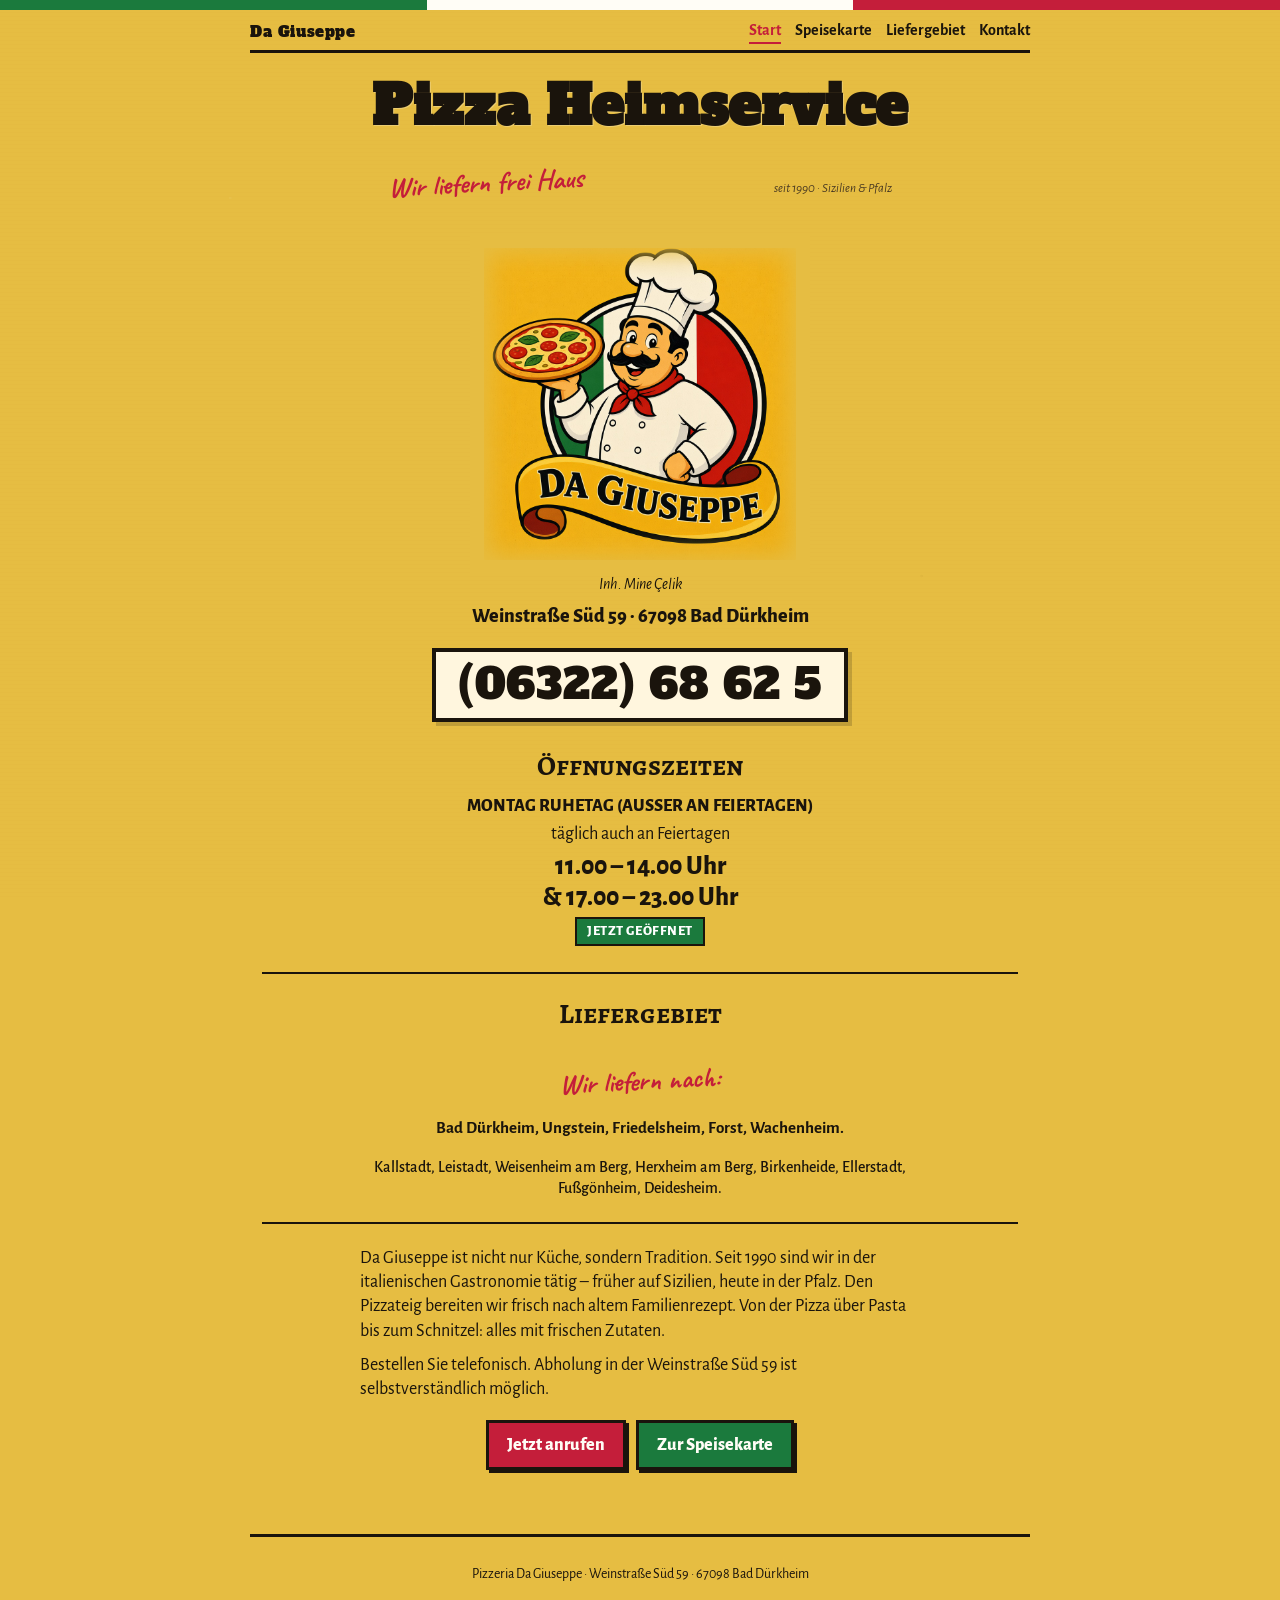
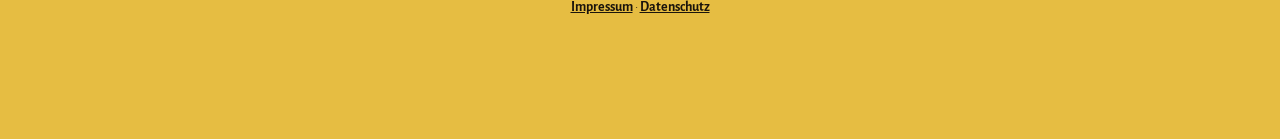
<file: index.html>
<!DOCTYPE html>
<html lang="de">
<head>
  <meta charset="utf-8">
  <meta name="viewport" content="width=device-width, initial-scale=1">
  <title>Pizza Heimservice Da Giuseppe · Bad Dürkheim</title>
  <meta name="description" content="Pizzeria Da Giuseppe in Bad Dürkheim. Pizza, Pasta und Schnitzel – frei Haus nach Bad Dürkheim und Umgebung. Tel. 06322 68625.">
  <link rel="icon" href="favicon.svg" type="image/svg+xml">
  <link rel="stylesheet" href="css/style.css">
</head>
<body>
  <div class="flag" aria-hidden="true"><span class="g"></span><span class="w"></span><span class="r"></span></div>
  <div class="wrap">
    <header class="top">
      <a class="brand-mini" href="index.html">Da Giuseppe</a>
      <button class="burger" type="button" aria-label="Menü" aria-expanded="false"><span></span><span></span><span></span></button>
      <nav>
        <a href="index.html" aria-current="page">Start</a>
        <a href="speisekarte.html">Speisekarte</a>
        <a href="index.html#liefergebiet">Liefergebiet</a>
        <a href="index.html#kontakt">Kontakt</a>
      </nav>
    </header>

    <article class="flyer">
      <h1 class="kicker">Pizza Heimservice</h1>
      <div class="hand-row">
        <p class="hand">Wir liefern frei Haus</p>
        <p class="tiny">seit 1990 · Sizilien &amp; Pfalz</p>
      </div>
      <div class="chef-wrap">
        <img class="chef" src="assets/chef-da-giuseppe.jpg" width="340" height="340" alt="Da Giuseppe – Koch mit Pizza vor der italienischen Fahne">
      </div>
      <p class="owner">Inh. Mine Çelik</p>
      <p class="addr">Weinstraße Süd 59 · 67098 Bad Dürkheim</p>

      <div class="phone-box" id="kontakt">
        <a href="tel:+49632268625">(06322)&nbsp;68&nbsp;62&nbsp;5</a>
      </div>

      <section class="hours">
        <h2>Öffnungszeiten</h2>
        <p class="ruhe">Montag Ruhetag (außer an Feiertagen)</p>
        <p>täglich auch an Feiertagen</p>
        <p class="times">11.00 – 14.00 Uhr<br>&amp; 17.00 – 23.00 Uhr</p>
        <p class="status" data-open-status hidden></p>
      </section>

      <hr class="rule">

      <section class="deliver" id="liefergebiet">
        <h2>Liefergebiet</h2>
        <p class="hand">Wir liefern nach:</p>
        <p class="towns">Bad Dürkheim, Ungstein, Friedelsheim, Forst, Wachenheim.</p>
        <p class="towns">Kallstadt, Leistadt, Weisenheim am Berg, Herxheim am Berg, Birkenheide, Ellerstadt, Fußgönheim, Deidesheim.</p>
      </section>

      <hr class="rule">

      <section class="about">
        <p>Da Giuseppe ist nicht nur Küche, sondern Tradition. Seit 1990 sind wir in der italienischen Gastronomie tätig – früher auf Sizilien, heute in der Pfalz. Den Pizzateig bereiten wir frisch nach altem Familienrezept. Von der Pizza über Pasta bis zum Schnitzel: alles mit frischen Zutaten.</p>
        <p>Bestellen Sie telefonisch. Abholung in der Weinstraße Süd 59 ist selbstverständlich möglich.</p>
      </section>

      <div class="cta-row">
        <a class="btn" href="tel:+49632268625">Jetzt anrufen</a>
        <a class="btn green" href="speisekarte.html">Zur Speisekarte</a>
      </div>
    </article>

    <footer>
      <p>Pizzeria Da Giuseppe · Weinstraße Süd 59 · 67098 Bad Dürkheim</p>
      <p><a href="impressum.html">Impressum</a> · <a href="datenschutz.html">Datenschutz</a></p>
    </footer>
  </div>
  <div class="callbar"><a href="tel:+49632268625">Anrufen: 06322 68625</a></div>
  <script src="js/main.js"></script>
</body>
</html>
</file>
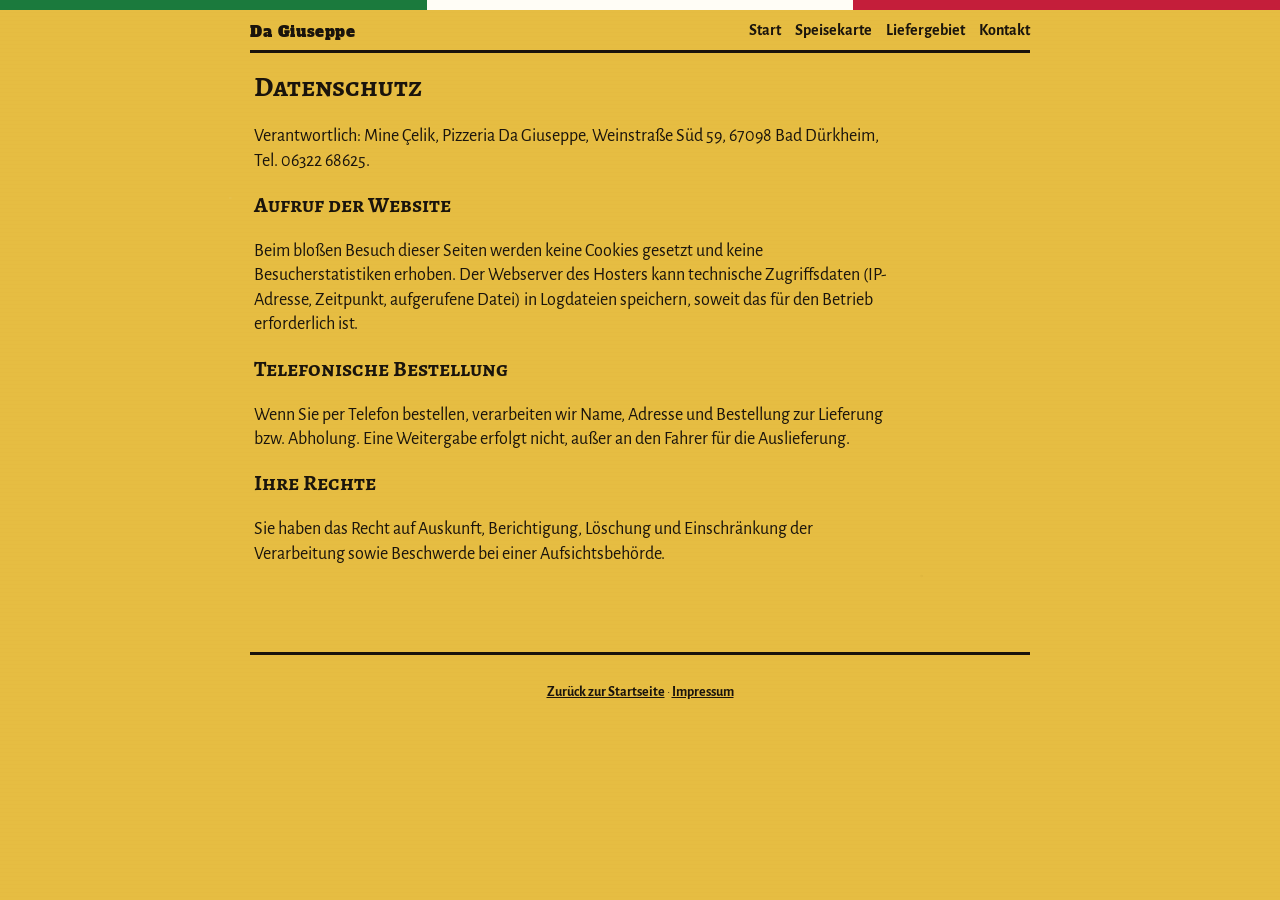
<file: datenschutz.html>
<!DOCTYPE html>
<html lang="de">
<head>
  <meta charset="utf-8">
  <meta name="viewport" content="width=device-width, initial-scale=1">
  <title>Datenschutz · Da Giuseppe Bad Dürkheim</title>
  <link rel="icon" href="favicon.svg" type="image/svg+xml">
  <link rel="stylesheet" href="css/style.css">
</head>
<body>
  <div class="flag" aria-hidden="true"><span class="g"></span><span class="w"></span><span class="r"></span></div>
  <div class="wrap">
    <header class="top">
      <a class="brand-mini" href="index.html">Da Giuseppe</a>
      <button class="burger" type="button" aria-label="Menü" aria-expanded="false"><span></span><span></span><span></span></button>
      <nav>
        <a href="index.html">Start</a>
        <a href="speisekarte.html">Speisekarte</a>
        <a href="index.html#liefergebiet">Liefergebiet</a>
        <a href="index.html#kontakt">Kontakt</a>
      </nav>
    </header>

    <article class="legal">
      <h1>Datenschutz</h1>
      <p>Verantwortlich: Mine Çelik, Pizzeria Da Giuseppe, Weinstraße Süd 59, 67098 Bad Dürkheim, Tel. 06322 68625.</p>
      <h2>Aufruf der Website</h2>
      <p>Beim bloßen Besuch dieser Seiten werden keine Cookies gesetzt und keine Besucherstatistiken erhoben. Der Webserver des Hosters kann technische Zugriffsdaten (IP-Adresse, Zeitpunkt, aufgerufene Datei) in Logdateien speichern, soweit das für den Betrieb erforderlich ist.</p>
      <h2>Telefonische Bestellung</h2>
      <p>Wenn Sie per Telefon bestellen, verarbeiten wir Name, Adresse und Bestellung zur Lieferung bzw. Abholung. Eine Weitergabe erfolgt nicht, außer an den Fahrer für die Auslieferung.</p>
      <h2>Ihre Rechte</h2>
      <p>Sie haben das Recht auf Auskunft, Berichtigung, Löschung und Einschränkung der Verarbeitung sowie Beschwerde bei einer Aufsichtsbehörde.</p>
    </article>

    <footer>
      <p><a href="index.html">Zurück zur Startseite</a> · <a href="impressum.html">Impressum</a></p>
    </footer>
  </div>
  <script src="js/main.js"></script>
</body>
</html>
</file>
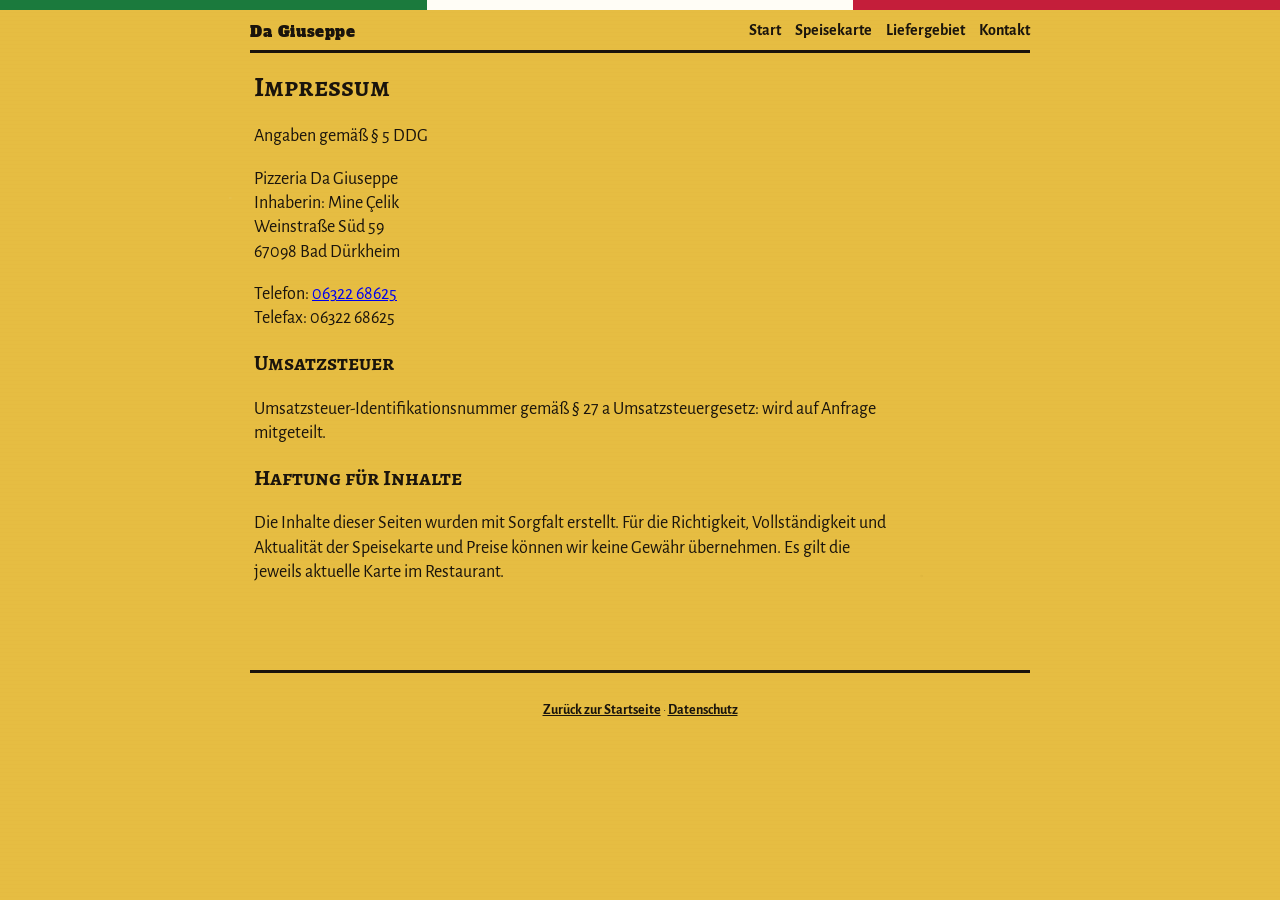
<file: impressum.html>
<!DOCTYPE html>
<html lang="de">
<head>
  <meta charset="utf-8">
  <meta name="viewport" content="width=device-width, initial-scale=1">
  <title>Impressum · Da Giuseppe Bad Dürkheim</title>
  <link rel="icon" href="favicon.svg" type="image/svg+xml">
  <link rel="stylesheet" href="css/style.css">
</head>
<body>
  <div class="flag" aria-hidden="true"><span class="g"></span><span class="w"></span><span class="r"></span></div>
  <div class="wrap">
    <header class="top">
      <a class="brand-mini" href="index.html">Da Giuseppe</a>
      <button class="burger" type="button" aria-label="Menü" aria-expanded="false"><span></span><span></span><span></span></button>
      <nav>
        <a href="index.html">Start</a>
        <a href="speisekarte.html">Speisekarte</a>
        <a href="index.html#liefergebiet">Liefergebiet</a>
        <a href="index.html#kontakt">Kontakt</a>
      </nav>
    </header>

    <article class="legal">
      <h1>Impressum</h1>
      <p>Angaben gemäß § 5 DDG</p>
      <p>
        Pizzeria Da Giuseppe<br>
        Inhaberin: Mine Çelik<br>
        Weinstraße Süd 59<br>
        67098 Bad Dürkheim
      </p>
      <p>
        Telefon: <a href="tel:+49632268625">06322 68625</a><br>
        Telefax: 06322 68625
      </p>
      <h2>Umsatzsteuer</h2>
      <p>Umsatzsteuer-Identifikationsnummer gemäß § 27 a Umsatzsteuergesetz: wird auf Anfrage mitgeteilt.</p>
      <h2>Haftung für Inhalte</h2>
      <p>Die Inhalte dieser Seiten wurden mit Sorgfalt erstellt. Für die Richtigkeit, Vollständigkeit und Aktualität der Speisekarte und Preise können wir keine Gewähr übernehmen. Es gilt die jeweils aktuelle Karte im Restaurant.</p>
    </article>

    <footer>
      <p><a href="index.html">Zurück zur Startseite</a> · <a href="datenschutz.html">Datenschutz</a></p>
    </footer>
  </div>
  <script src="js/main.js"></script>
</body>
</html>
</file>
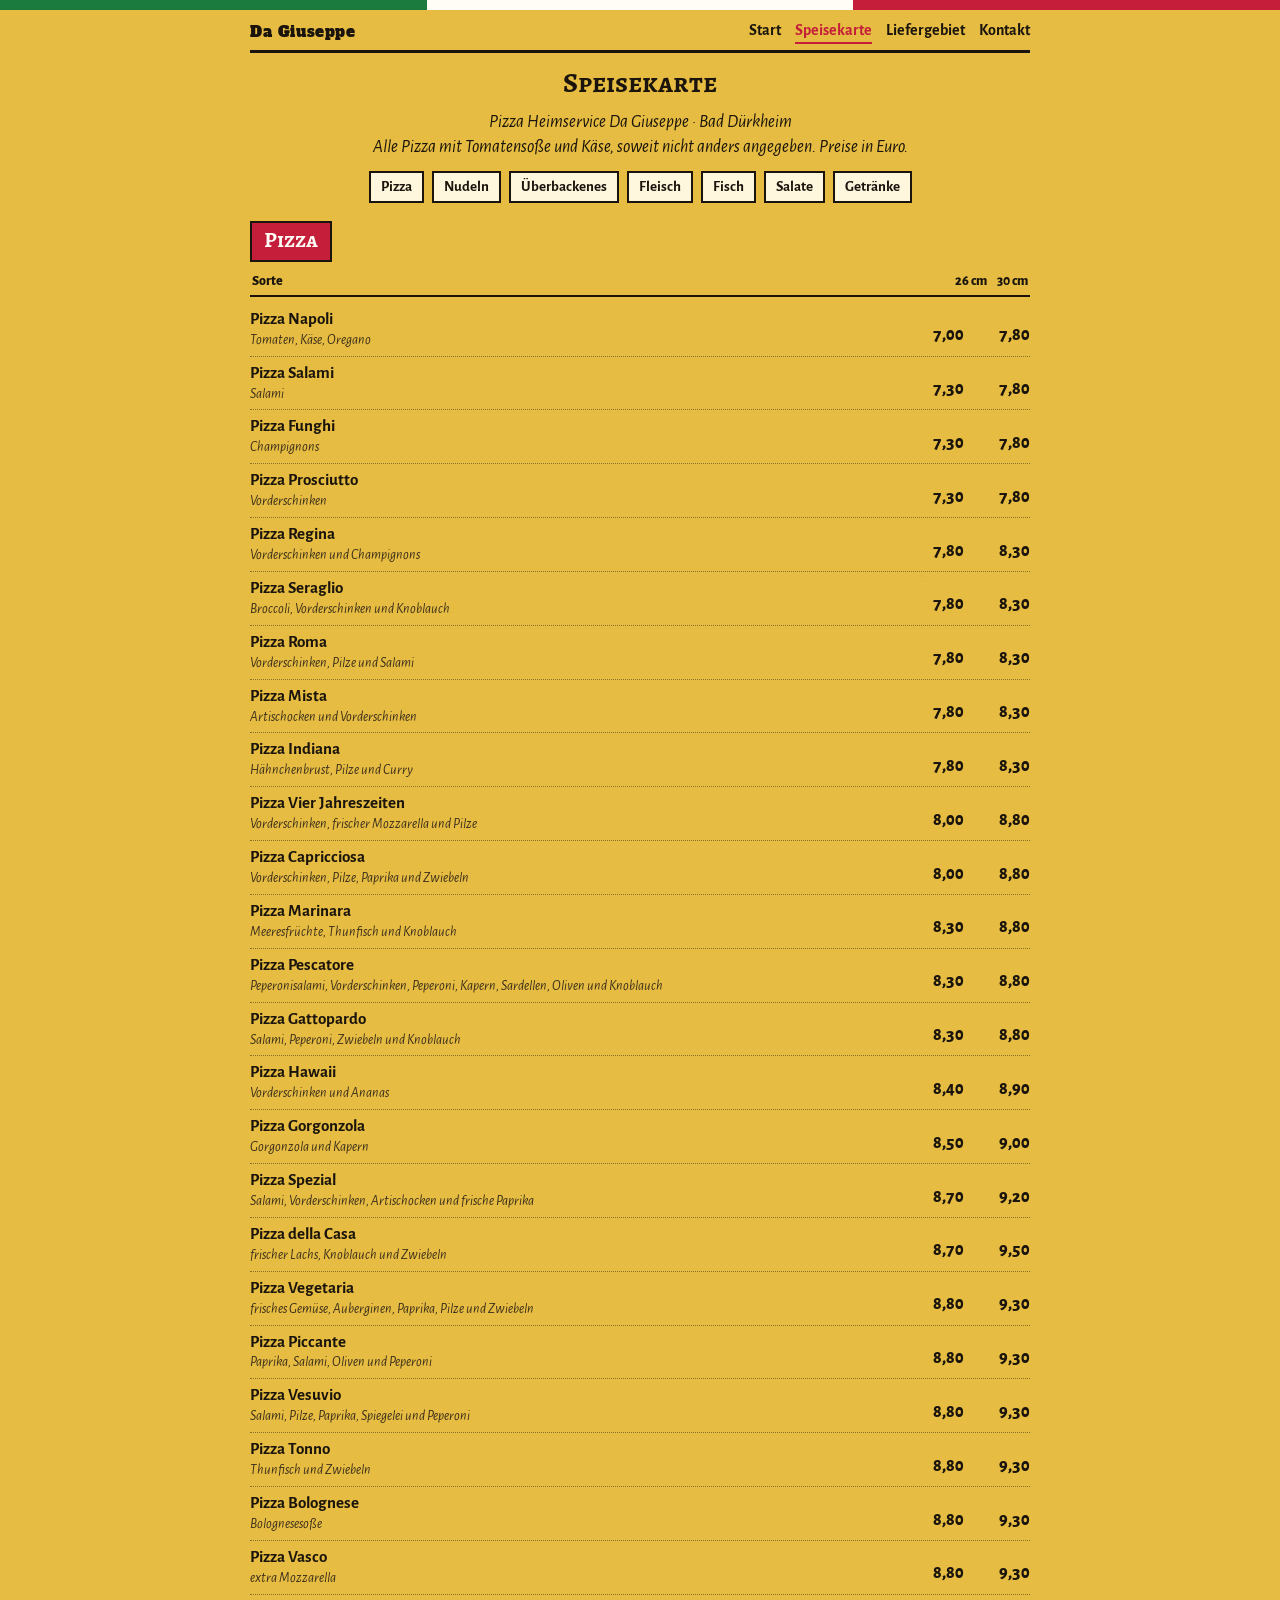
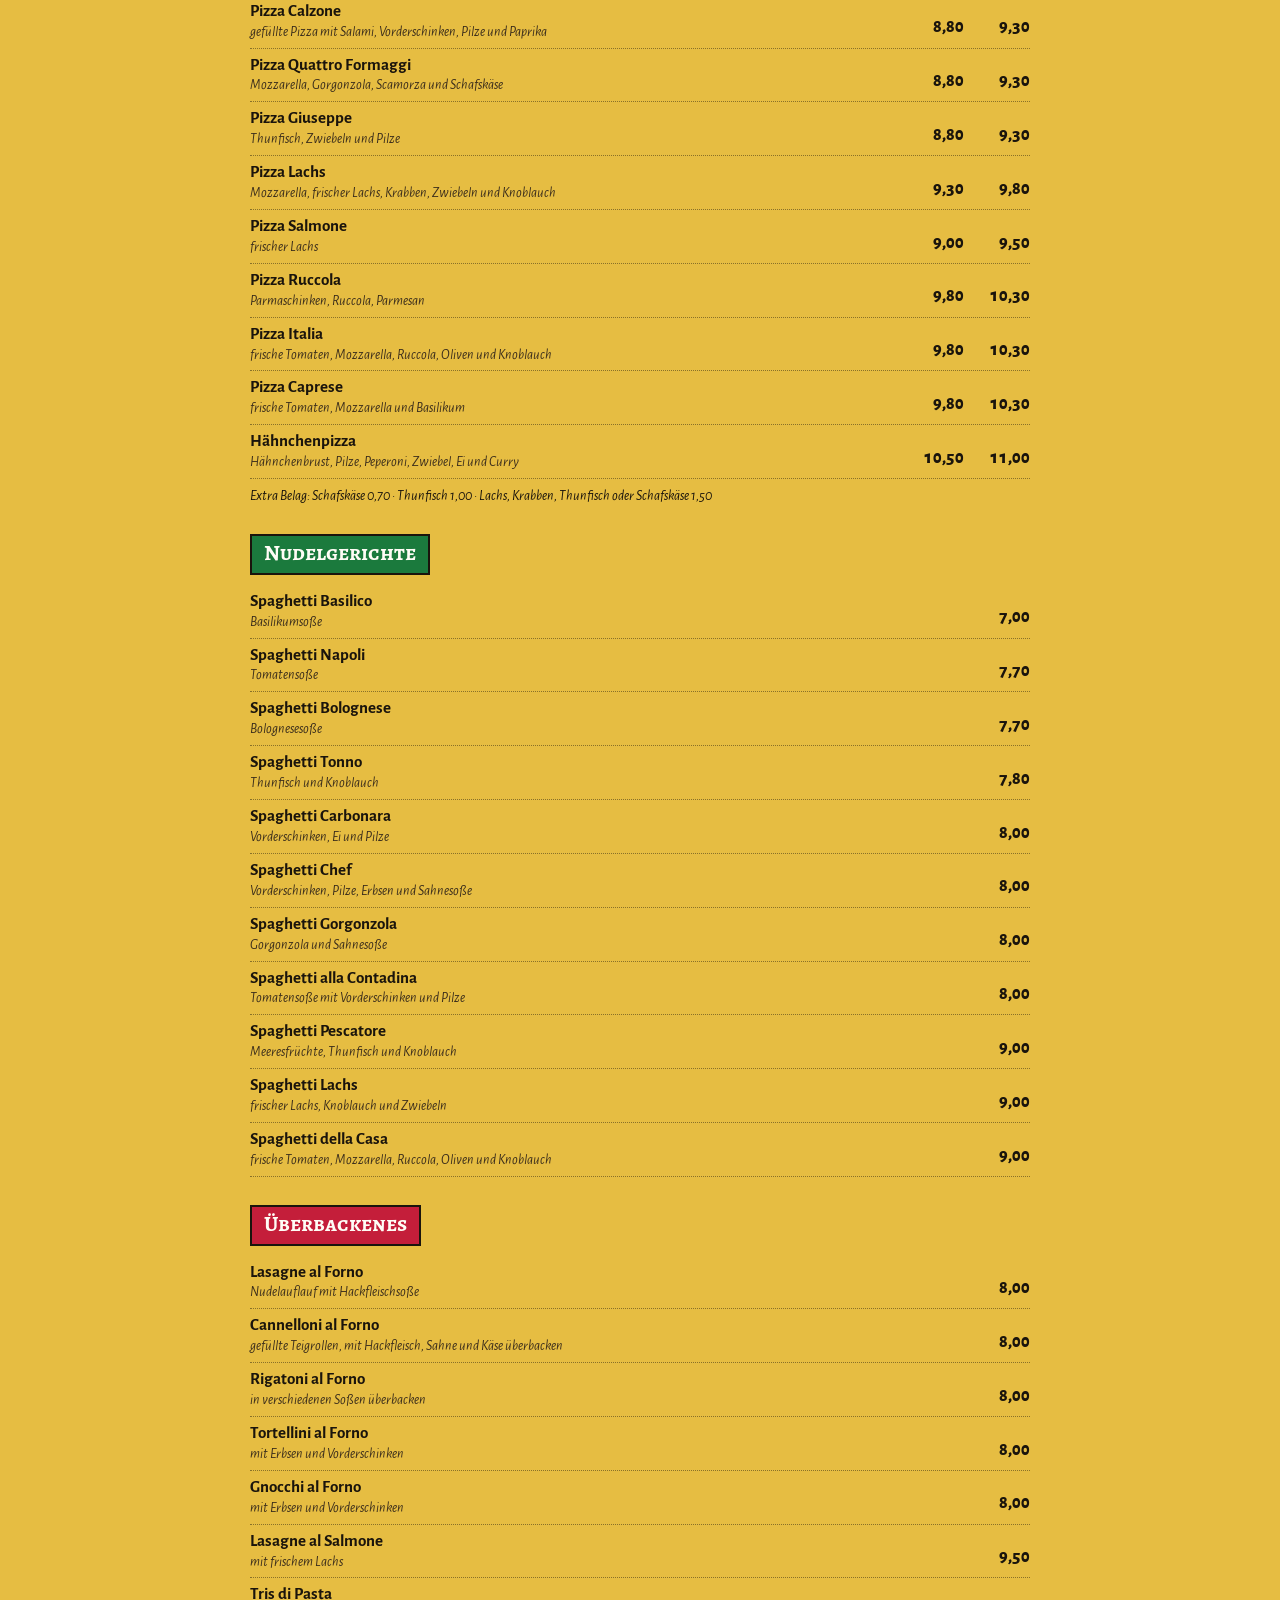
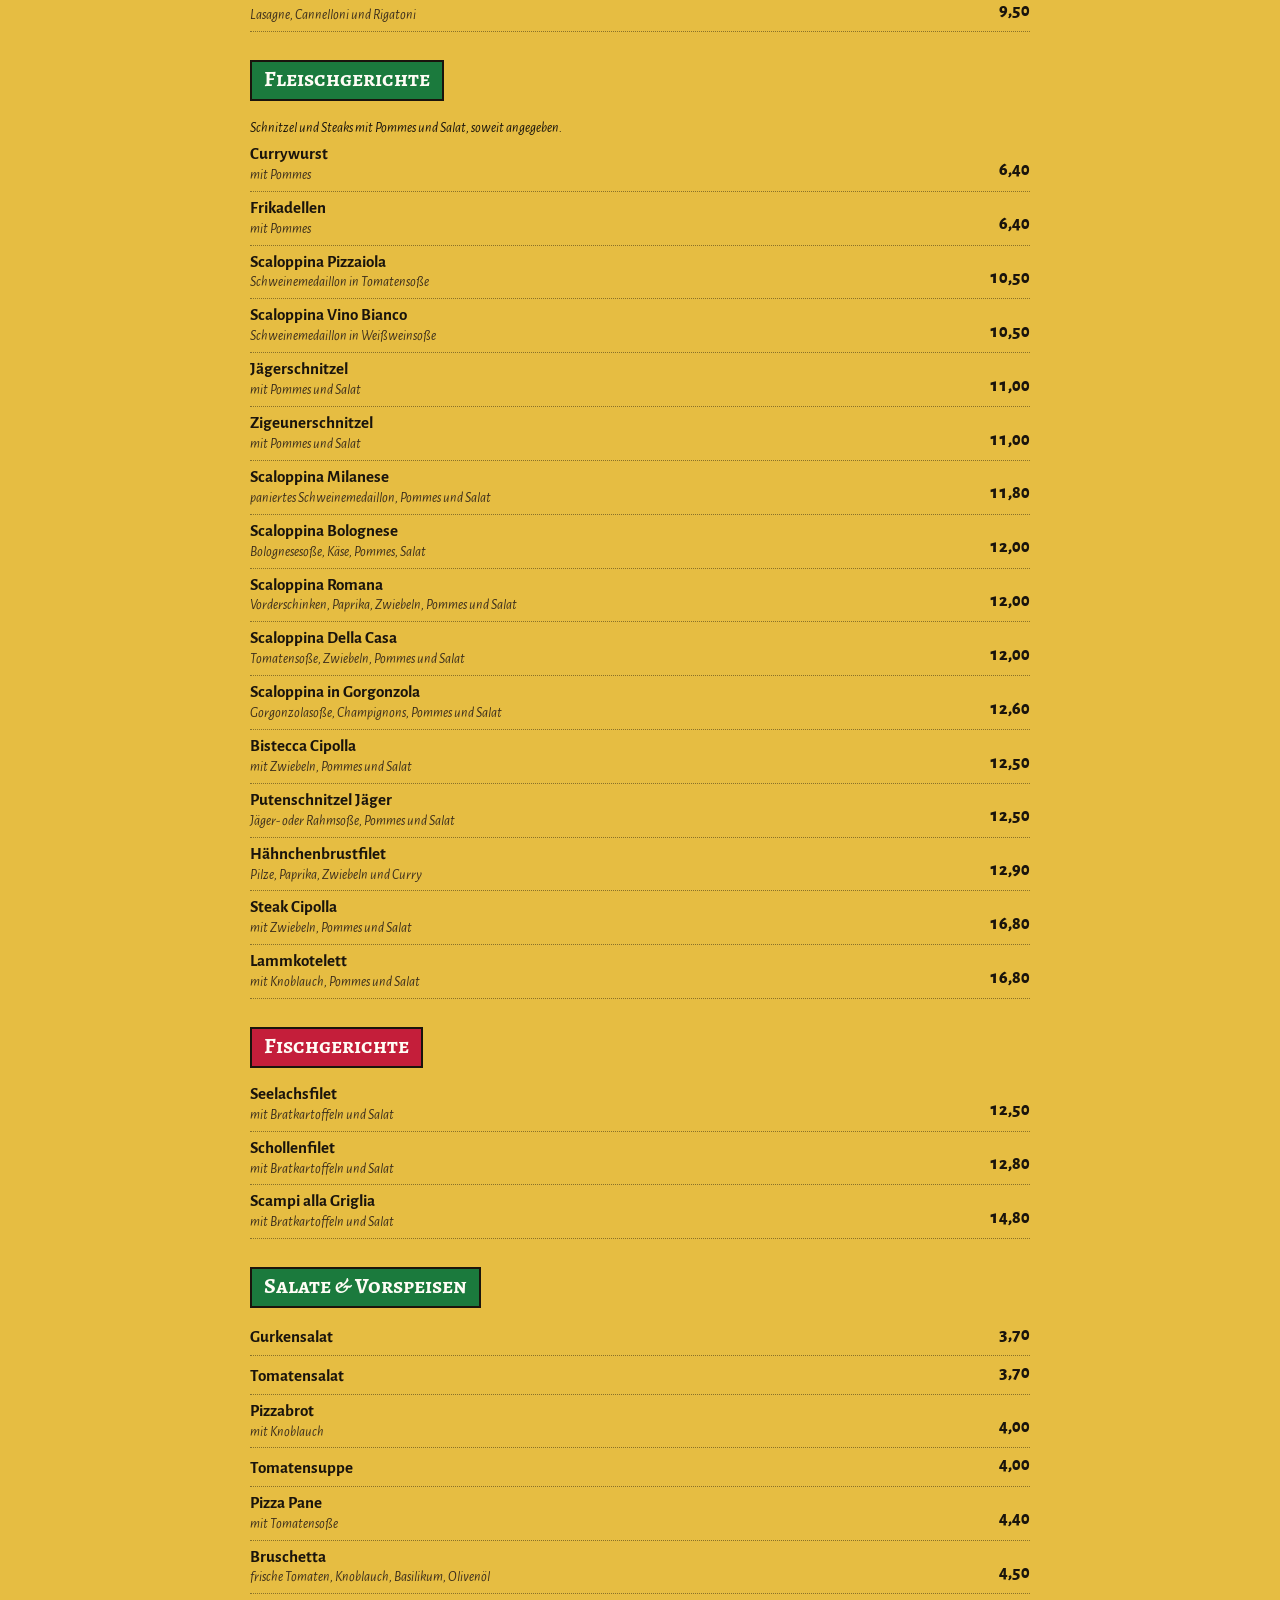
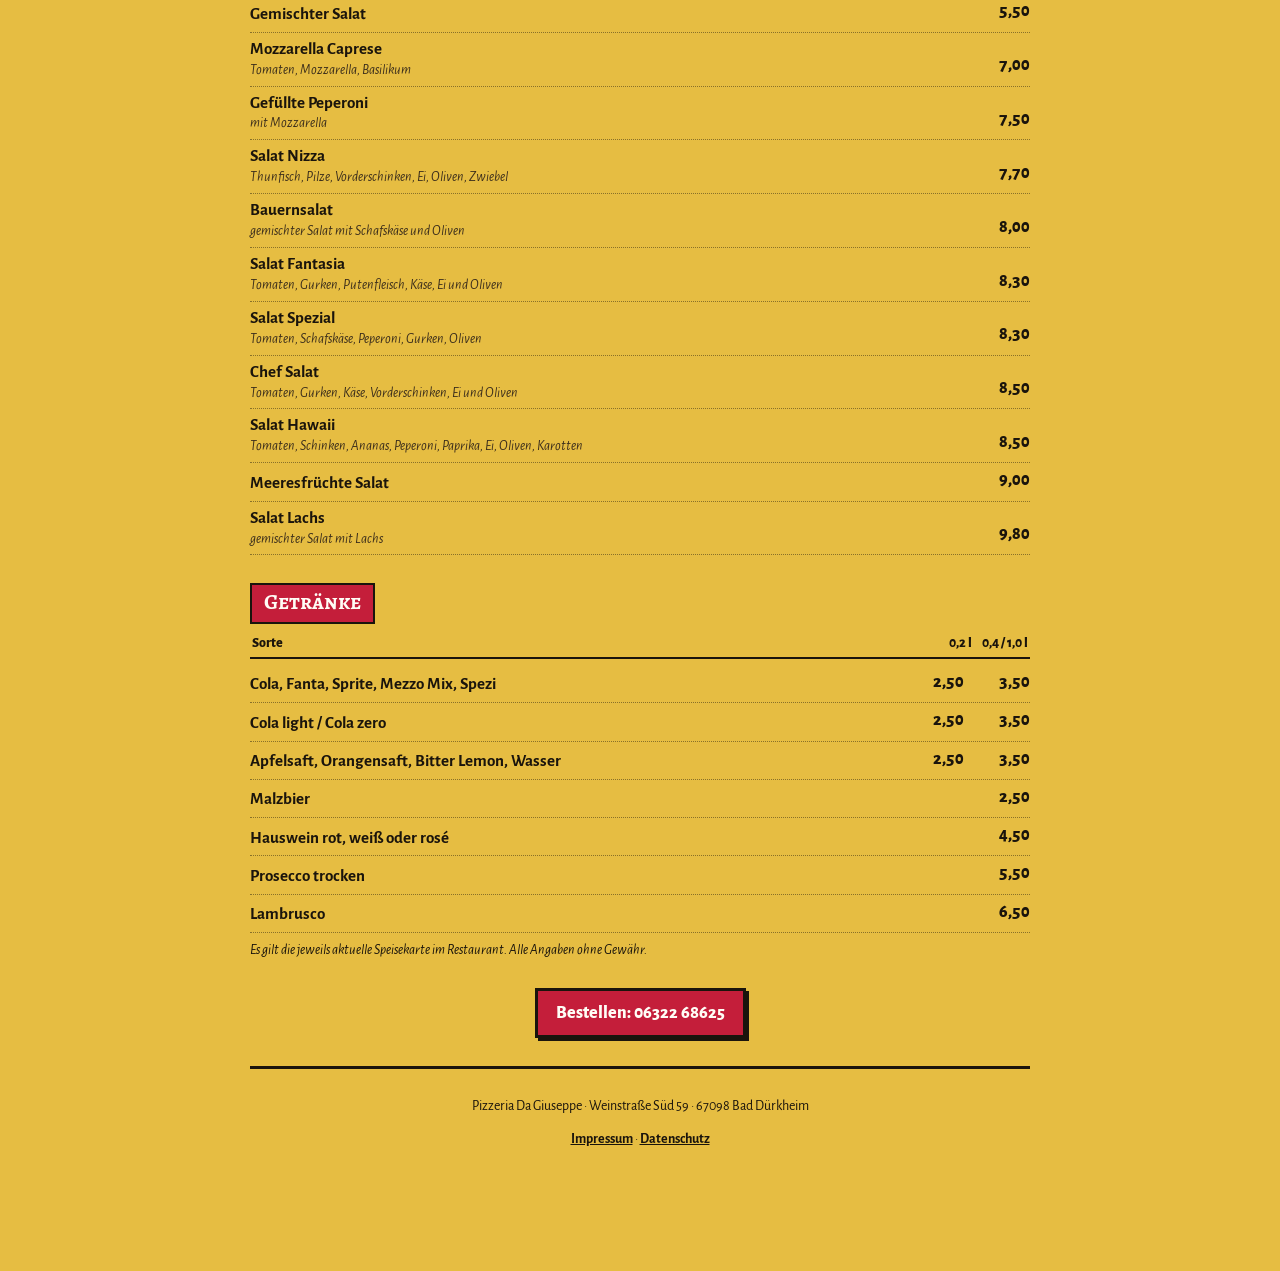
<file: speisekarte.html>
<!DOCTYPE html>
<html lang="de">
<head>
  <meta charset="utf-8">
  <meta name="viewport" content="width=device-width, initial-scale=1">
  <title>Speisekarte · Pizza Heimservice Da Giuseppe</title>
  <meta name="description" content="Speisekarte der Pizzeria Da Giuseppe in Bad Dürkheim: Pizza, Pasta, Überbackenes, Fleisch, Salate und Getränke.">
  <link rel="icon" href="favicon.svg" type="image/svg+xml">
  <link rel="stylesheet" href="css/style.css">
</head>
<body>
  <div class="flag" aria-hidden="true"><span class="g"></span><span class="w"></span><span class="r"></span></div>
  <div class="wrap">
    <header class="top">
      <a class="brand-mini" href="index.html">Da Giuseppe</a>
      <button class="burger" type="button" aria-label="Menü" aria-expanded="false"><span></span><span></span><span></span></button>
      <nav>
        <a href="index.html">Start</a>
        <a href="speisekarte.html" aria-current="page">Speisekarte</a>
        <a href="index.html#liefergebiet">Liefergebiet</a>
        <a href="index.html#kontakt">Kontakt</a>
      </nav>
    </header>

    <header class="karte-head">
      <h1>Speisekarte</h1>
      <p>Pizza Heimservice Da Giuseppe · Bad Dürkheim</p>
      <p>Alle Pizza mit Tomatensoße und Käse, soweit nicht anders angegeben. Preise in Euro.</p>
    </header>

    <nav class="menu-jump" aria-label="Kategorien">
      <a href="#pizza">Pizza</a>
      <a href="#pasta">Nudeln</a>
      <a href="#ofen">Überbackenes</a>
      <a href="#fleisch">Fleisch</a>
      <a href="#fisch">Fisch</a>
      <a href="#salate">Salate</a>
      <a href="#getraenke">Getränke</a>
    </nav>

    <section class="section" id="pizza">
      <h2>Pizza</h2>
      <div class="cols"><span>Sorte</span><span>26 cm</span><span>30 cm</span></div>
      <div class="dish"><div class="dish-main"><strong>Pizza Napoli</strong><span class="desc">Tomaten, Käse, Oregano</span></div><span class="price">7,00</span><span class="price">7,80</span></div>
      <div class="dish"><div class="dish-main"><strong>Pizza Salami</strong><span class="desc">Salami</span></div><span class="price">7,30</span><span class="price">7,80</span></div>
      <div class="dish"><div class="dish-main"><strong>Pizza Funghi</strong><span class="desc">Champignons</span></div><span class="price">7,30</span><span class="price">7,80</span></div>
      <div class="dish"><div class="dish-main"><strong>Pizza Prosciutto</strong><span class="desc">Vorderschinken</span></div><span class="price">7,30</span><span class="price">7,80</span></div>
      <div class="dish"><div class="dish-main"><strong>Pizza Regina</strong><span class="desc">Vorderschinken und Champignons</span></div><span class="price">7,80</span><span class="price">8,30</span></div>
      <div class="dish"><div class="dish-main"><strong>Pizza Seraglio</strong><span class="desc">Broccoli, Vorderschinken und Knoblauch</span></div><span class="price">7,80</span><span class="price">8,30</span></div>
      <div class="dish"><div class="dish-main"><strong>Pizza Roma</strong><span class="desc">Vorderschinken, Pilze und Salami</span></div><span class="price">7,80</span><span class="price">8,30</span></div>
      <div class="dish"><div class="dish-main"><strong>Pizza Mista</strong><span class="desc">Artischocken und Vorderschinken</span></div><span class="price">7,80</span><span class="price">8,30</span></div>
      <div class="dish"><div class="dish-main"><strong>Pizza Indiana</strong><span class="desc">Hähnchenbrust, Pilze und Curry</span></div><span class="price">7,80</span><span class="price">8,30</span></div>
      <div class="dish"><div class="dish-main"><strong>Pizza Vier Jahreszeiten</strong><span class="desc">Vorderschinken, frischer Mozzarella und Pilze</span></div><span class="price">8,00</span><span class="price">8,80</span></div>
      <div class="dish"><div class="dish-main"><strong>Pizza Capricciosa</strong><span class="desc">Vorderschinken, Pilze, Paprika und Zwiebeln</span></div><span class="price">8,00</span><span class="price">8,80</span></div>
      <div class="dish"><div class="dish-main"><strong>Pizza Marinara</strong><span class="desc">Meeresfrüchte, Thunfisch und Knoblauch</span></div><span class="price">8,30</span><span class="price">8,80</span></div>
      <div class="dish"><div class="dish-main"><strong>Pizza Pescatore</strong><span class="desc">Peperonisalami, Vorderschinken, Peperoni, Kapern, Sardellen, Oliven und Knoblauch</span></div><span class="price">8,30</span><span class="price">8,80</span></div>
      <div class="dish"><div class="dish-main"><strong>Pizza Gattopardo</strong><span class="desc">Salami, Peperoni, Zwiebeln und Knoblauch</span></div><span class="price">8,30</span><span class="price">8,80</span></div>
      <div class="dish"><div class="dish-main"><strong>Pizza Hawaii</strong><span class="desc">Vorderschinken und Ananas</span></div><span class="price">8,40</span><span class="price">8,90</span></div>
      <div class="dish"><div class="dish-main"><strong>Pizza Gorgonzola</strong><span class="desc">Gorgonzola und Kapern</span></div><span class="price">8,50</span><span class="price">9,00</span></div>
      <div class="dish"><div class="dish-main"><strong>Pizza Spezial</strong><span class="desc">Salami, Vorderschinken, Artischocken und frische Paprika</span></div><span class="price">8,70</span><span class="price">9,20</span></div>
      <div class="dish"><div class="dish-main"><strong>Pizza della Casa</strong><span class="desc">frischer Lachs, Knoblauch und Zwiebeln</span></div><span class="price">8,70</span><span class="price">9,50</span></div>
      <div class="dish"><div class="dish-main"><strong>Pizza Vegetaria</strong><span class="desc">frisches Gemüse, Auberginen, Paprika, Pilze und Zwiebeln</span></div><span class="price">8,80</span><span class="price">9,30</span></div>
      <div class="dish"><div class="dish-main"><strong>Pizza Piccante</strong><span class="desc">Paprika, Salami, Oliven und Peperoni</span></div><span class="price">8,80</span><span class="price">9,30</span></div>
      <div class="dish"><div class="dish-main"><strong>Pizza Vesuvio</strong><span class="desc">Salami, Pilze, Paprika, Spiegelei und Peperoni</span></div><span class="price">8,80</span><span class="price">9,30</span></div>
      <div class="dish"><div class="dish-main"><strong>Pizza Tonno</strong><span class="desc">Thunfisch und Zwiebeln</span></div><span class="price">8,80</span><span class="price">9,30</span></div>
      <div class="dish"><div class="dish-main"><strong>Pizza Bolognese</strong><span class="desc">Bolognesesoße</span></div><span class="price">8,80</span><span class="price">9,30</span></div>
      <div class="dish"><div class="dish-main"><strong>Pizza Vasco</strong><span class="desc">extra Mozzarella</span></div><span class="price">8,80</span><span class="price">9,30</span></div>
      <div class="dish"><div class="dish-main"><strong>Pizza Calzone</strong><span class="desc">gefüllte Pizza mit Salami, Vorderschinken, Pilze und Paprika</span></div><span class="price">8,80</span><span class="price">9,30</span></div>
      <div class="dish"><div class="dish-main"><strong>Pizza Quattro Formaggi</strong><span class="desc">Mozzarella, Gorgonzola, Scamorza und Schafskäse</span></div><span class="price">8,80</span><span class="price">9,30</span></div>
      <div class="dish"><div class="dish-main"><strong>Pizza Giuseppe</strong><span class="desc">Thunfisch, Zwiebeln und Pilze</span></div><span class="price">8,80</span><span class="price">9,30</span></div>
      <div class="dish"><div class="dish-main"><strong>Pizza Lachs</strong><span class="desc">Mozzarella, frischer Lachs, Krabben, Zwiebeln und Knoblauch</span></div><span class="price">9,30</span><span class="price">9,80</span></div>
      <div class="dish"><div class="dish-main"><strong>Pizza Salmone</strong><span class="desc">frischer Lachs</span></div><span class="price">9,00</span><span class="price">9,50</span></div>
      <div class="dish"><div class="dish-main"><strong>Pizza Ruccola</strong><span class="desc">Parmaschinken, Ruccola, Parmesan</span></div><span class="price">9,80</span><span class="price">10,30</span></div>
      <div class="dish"><div class="dish-main"><strong>Pizza Italia</strong><span class="desc">frische Tomaten, Mozzarella, Ruccola, Oliven und Knoblauch</span></div><span class="price">9,80</span><span class="price">10,30</span></div>
      <div class="dish"><div class="dish-main"><strong>Pizza Caprese</strong><span class="desc">frische Tomaten, Mozzarella und Basilikum</span></div><span class="price">9,80</span><span class="price">10,30</span></div>
      <div class="dish"><div class="dish-main"><strong>Hähnchenpizza</strong><span class="desc">Hähnchenbrust, Pilze, Peperoni, Zwiebel, Ei und Curry</span></div><span class="price">10,50</span><span class="price">11,00</span></div>
      <p class="note">Extra Belag: Schafskäse 0,70 · Thunfisch 1,00 · Lachs, Krabben, Thunfisch oder Schafskäse 1,50</p>
    </section>

    <section class="section green" id="pasta">
      <h2>Nudelgerichte</h2>
      <div class="dish single"><div class="dish-main"><strong>Spaghetti Basilico</strong><span class="desc">Basilikumsoße</span></div><span class="price">7,00</span></div>
      <div class="dish single"><div class="dish-main"><strong>Spaghetti Napoli</strong><span class="desc">Tomatensoße</span></div><span class="price">7,70</span></div>
      <div class="dish single"><div class="dish-main"><strong>Spaghetti Bolognese</strong><span class="desc">Bolognesesoße</span></div><span class="price">7,70</span></div>
      <div class="dish single"><div class="dish-main"><strong>Spaghetti Tonno</strong><span class="desc">Thunfisch und Knoblauch</span></div><span class="price">7,80</span></div>
      <div class="dish single"><div class="dish-main"><strong>Spaghetti Carbonara</strong><span class="desc">Vorderschinken, Ei und Pilze</span></div><span class="price">8,00</span></div>
      <div class="dish single"><div class="dish-main"><strong>Spaghetti Chef</strong><span class="desc">Vorderschinken, Pilze, Erbsen und Sahnesoße</span></div><span class="price">8,00</span></div>
      <div class="dish single"><div class="dish-main"><strong>Spaghetti Gorgonzola</strong><span class="desc">Gorgonzola und Sahnesoße</span></div><span class="price">8,00</span></div>
      <div class="dish single"><div class="dish-main"><strong>Spaghetti alla Contadina</strong><span class="desc">Tomatensoße mit Vorderschinken und Pilze</span></div><span class="price">8,00</span></div>
      <div class="dish single"><div class="dish-main"><strong>Spaghetti Pescatore</strong><span class="desc">Meeresfrüchte, Thunfisch und Knoblauch</span></div><span class="price">9,00</span></div>
      <div class="dish single"><div class="dish-main"><strong>Spaghetti Lachs</strong><span class="desc">frischer Lachs, Knoblauch und Zwiebeln</span></div><span class="price">9,00</span></div>
      <div class="dish single"><div class="dish-main"><strong>Spaghetti della Casa</strong><span class="desc">frische Tomaten, Mozzarella, Ruccola, Oliven und Knoblauch</span></div><span class="price">9,00</span></div>
    </section>

    <section class="section" id="ofen">
      <h2>Überbackenes</h2>
      <div class="dish single"><div class="dish-main"><strong>Lasagne al Forno</strong><span class="desc">Nudelauflauf mit Hackfleischsoße</span></div><span class="price">8,00</span></div>
      <div class="dish single"><div class="dish-main"><strong>Cannelloni al Forno</strong><span class="desc">gefüllte Teigrollen, mit Hackfleisch, Sahne und Käse überbacken</span></div><span class="price">8,00</span></div>
      <div class="dish single"><div class="dish-main"><strong>Rigatoni al Forno</strong><span class="desc">in verschiedenen Soßen überbacken</span></div><span class="price">8,00</span></div>
      <div class="dish single"><div class="dish-main"><strong>Tortellini al Forno</strong><span class="desc">mit Erbsen und Vorderschinken</span></div><span class="price">8,00</span></div>
      <div class="dish single"><div class="dish-main"><strong>Gnocchi al Forno</strong><span class="desc">mit Erbsen und Vorderschinken</span></div><span class="price">8,00</span></div>
      <div class="dish single"><div class="dish-main"><strong>Lasagne al Salmone</strong><span class="desc">mit frischem Lachs</span></div><span class="price">9,50</span></div>
      <div class="dish single"><div class="dish-main"><strong>Tris di Pasta</strong><span class="desc">Lasagne, Cannelloni und Rigatoni</span></div><span class="price">9,50</span></div>
    </section>

    <section class="section green" id="fleisch">
      <h2>Fleischgerichte</h2>
      <p class="note">Schnitzel und Steaks mit Pommes und Salat, soweit angegeben.</p>
      <div class="dish single"><div class="dish-main"><strong>Currywurst</strong><span class="desc">mit Pommes</span></div><span class="price">6,40</span></div>
      <div class="dish single"><div class="dish-main"><strong>Frikadellen</strong><span class="desc">mit Pommes</span></div><span class="price">6,40</span></div>
      <div class="dish single"><div class="dish-main"><strong>Scaloppina Pizzaiola</strong><span class="desc">Schweinemedaillon in Tomatensoße</span></div><span class="price">10,50</span></div>
      <div class="dish single"><div class="dish-main"><strong>Scaloppina Vino Bianco</strong><span class="desc">Schweinemedaillon in Weißweinsoße</span></div><span class="price">10,50</span></div>
      <div class="dish single"><div class="dish-main"><strong>Jägerschnitzel</strong><span class="desc">mit Pommes und Salat</span></div><span class="price">11,00</span></div>
      <div class="dish single"><div class="dish-main"><strong>Zigeunerschnitzel</strong><span class="desc">mit Pommes und Salat</span></div><span class="price">11,00</span></div>
      <div class="dish single"><div class="dish-main"><strong>Scaloppina Milanese</strong><span class="desc">paniertes Schweinemedaillon, Pommes und Salat</span></div><span class="price">11,80</span></div>
      <div class="dish single"><div class="dish-main"><strong>Scaloppina Bolognese</strong><span class="desc">Bolognesesoße, Käse, Pommes, Salat</span></div><span class="price">12,00</span></div>
      <div class="dish single"><div class="dish-main"><strong>Scaloppina Romana</strong><span class="desc">Vorderschinken, Paprika, Zwiebeln, Pommes und Salat</span></div><span class="price">12,00</span></div>
      <div class="dish single"><div class="dish-main"><strong>Scaloppina Della Casa</strong><span class="desc">Tomatensoße, Zwiebeln, Pommes und Salat</span></div><span class="price">12,00</span></div>
      <div class="dish single"><div class="dish-main"><strong>Scaloppina in Gorgonzola</strong><span class="desc">Gorgonzolasoße, Champignons, Pommes und Salat</span></div><span class="price">12,60</span></div>
      <div class="dish single"><div class="dish-main"><strong>Bistecca Cipolla</strong><span class="desc">mit Zwiebeln, Pommes und Salat</span></div><span class="price">12,50</span></div>
      <div class="dish single"><div class="dish-main"><strong>Putenschnitzel Jäger</strong><span class="desc">Jäger- oder Rahmsoße, Pommes und Salat</span></div><span class="price">12,50</span></div>
      <div class="dish single"><div class="dish-main"><strong>Hähnchenbrustfilet</strong><span class="desc">Pilze, Paprika, Zwiebeln und Curry</span></div><span class="price">12,90</span></div>
      <div class="dish single"><div class="dish-main"><strong>Steak Cipolla</strong><span class="desc">mit Zwiebeln, Pommes und Salat</span></div><span class="price">16,80</span></div>
      <div class="dish single"><div class="dish-main"><strong>Lammkotelett</strong><span class="desc">mit Knoblauch, Pommes und Salat</span></div><span class="price">16,80</span></div>
    </section>

    <section class="section" id="fisch">
      <h2>Fischgerichte</h2>
      <div class="dish single"><div class="dish-main"><strong>Seelachsfilet</strong><span class="desc">mit Bratkartoffeln und Salat</span></div><span class="price">12,50</span></div>
      <div class="dish single"><div class="dish-main"><strong>Schollenfilet</strong><span class="desc">mit Bratkartoffeln und Salat</span></div><span class="price">12,80</span></div>
      <div class="dish single"><div class="dish-main"><strong>Scampi alla Griglia</strong><span class="desc">mit Bratkartoffeln und Salat</span></div><span class="price">14,80</span></div>
    </section>

    <section class="section green" id="salate">
      <h2>Salate &amp; Vorspeisen</h2>
      <div class="dish single"><div class="dish-main"><strong>Gurkensalat</strong></div><span class="price">3,70</span></div>
      <div class="dish single"><div class="dish-main"><strong>Tomatensalat</strong></div><span class="price">3,70</span></div>
      <div class="dish single"><div class="dish-main"><strong>Pizzabrot</strong><span class="desc">mit Knoblauch</span></div><span class="price">4,00</span></div>
      <div class="dish single"><div class="dish-main"><strong>Tomatensuppe</strong></div><span class="price">4,00</span></div>
      <div class="dish single"><div class="dish-main"><strong>Pizza Pane</strong><span class="desc">mit Tomatensoße</span></div><span class="price">4,40</span></div>
      <div class="dish single"><div class="dish-main"><strong>Bruschetta</strong><span class="desc">frische Tomaten, Knoblauch, Basilikum, Olivenöl</span></div><span class="price">4,50</span></div>
      <div class="dish single"><div class="dish-main"><strong>Gemischter Salat</strong></div><span class="price">5,50</span></div>
      <div class="dish single"><div class="dish-main"><strong>Mozzarella Caprese</strong><span class="desc">Tomaten, Mozzarella, Basilikum</span></div><span class="price">7,00</span></div>
      <div class="dish single"><div class="dish-main"><strong>Gefüllte Peperoni</strong><span class="desc">mit Mozzarella</span></div><span class="price">7,50</span></div>
      <div class="dish single"><div class="dish-main"><strong>Salat Nizza</strong><span class="desc">Thunfisch, Pilze, Vorderschinken, Ei, Oliven, Zwiebel</span></div><span class="price">7,70</span></div>
      <div class="dish single"><div class="dish-main"><strong>Bauernsalat</strong><span class="desc">gemischter Salat mit Schafskäse und Oliven</span></div><span class="price">8,00</span></div>
      <div class="dish single"><div class="dish-main"><strong>Salat Fantasia</strong><span class="desc">Tomaten, Gurken, Putenfleisch, Käse, Ei und Oliven</span></div><span class="price">8,30</span></div>
      <div class="dish single"><div class="dish-main"><strong>Salat Spezial</strong><span class="desc">Tomaten, Schafskäse, Peperoni, Gurken, Oliven</span></div><span class="price">8,30</span></div>
      <div class="dish single"><div class="dish-main"><strong>Chef Salat</strong><span class="desc">Tomaten, Gurken, Käse, Vorderschinken, Ei und Oliven</span></div><span class="price">8,50</span></div>
      <div class="dish single"><div class="dish-main"><strong>Salat Hawaii</strong><span class="desc">Tomaten, Schinken, Ananas, Peperoni, Paprika, Ei, Oliven, Karotten</span></div><span class="price">8,50</span></div>
      <div class="dish single"><div class="dish-main"><strong>Meeresfrüchte Salat</strong></div><span class="price">9,00</span></div>
      <div class="dish single"><div class="dish-main"><strong>Salat Lachs</strong><span class="desc">gemischter Salat mit Lachs</span></div><span class="price">9,80</span></div>
    </section>

    <section class="section" id="getraenke">
      <h2>Getränke</h2>
      <div class="cols"><span>Sorte</span><span>0,2 l</span><span>0,4 / 1,0 l</span></div>
      <div class="dish"><div class="dish-main"><strong>Cola, Fanta, Sprite, Mezzo Mix, Spezi</strong></div><span class="price">2,50</span><span class="price">3,50</span></div>
      <div class="dish"><div class="dish-main"><strong>Cola light / Cola zero</strong></div><span class="price">2,50</span><span class="price">3,50</span></div>
      <div class="dish"><div class="dish-main"><strong>Apfelsaft, Orangensaft, Bitter Lemon, Wasser</strong></div><span class="price">2,50</span><span class="price">3,50</span></div>
      <div class="dish single"><div class="dish-main"><strong>Malzbier</strong></div><span class="price">2,50</span></div>
      <div class="dish single"><div class="dish-main"><strong>Hauswein rot, weiß oder rosé</strong></div><span class="price">4,50</span></div>
      <div class="dish single"><div class="dish-main"><strong>Prosecco trocken</strong></div><span class="price">5,50</span></div>
      <div class="dish single"><div class="dish-main"><strong>Lambrusco</strong></div><span class="price">6,50</span></div>
      <p class="note">Es gilt die jeweils aktuelle Speisekarte im Restaurant. Alle Angaben ohne Gewähr.</p>
    </section>

    <div class="cta-row">
      <a class="btn" href="tel:+49632268625">Bestellen: 06322 68625</a>
    </div>

    <footer>
      <p>Pizzeria Da Giuseppe · Weinstraße Süd 59 · 67098 Bad Dürkheim</p>
      <p><a href="impressum.html">Impressum</a> · <a href="datenschutz.html">Datenschutz</a></p>
    </footer>
  </div>
  <div class="callbar"><a href="tel:+49632268625">Anrufen: 06322 68625</a></div>
  <script src="js/main.js"></script>
</body>
</html>
</file>
<file: css/style.css>
@font-face {
  font-family: "Alfa Slab One";
  src: url("../assets/fonts/alfa-slab-one-latin-400-normal.woff2") format("woff2");
  font-weight: 400;
  font-style: normal;
  font-display: swap;
}

@font-face {
  font-family: "Alegreya Sans";
  src: url("../assets/fonts/alegreya-sans-latin-400-normal.woff2") format("woff2");
  font-weight: 400;
  font-style: normal;
  font-display: swap;
}

@font-face {
  font-family: "Alegreya Sans";
  src: url("../assets/fonts/alegreya-sans-latin-400-italic.woff2") format("woff2");
  font-weight: 400;
  font-style: italic;
  font-display: swap;
}

@font-face {
  font-family: "Alegreya Sans";
  src: url("../assets/fonts/alegreya-sans-latin-500-normal.woff2") format("woff2");
  font-weight: 500;
  font-style: normal;
  font-display: swap;
}

@font-face {
  font-family: "Alegreya Sans";
  src: url("../assets/fonts/alegreya-sans-latin-700-normal.woff2") format("woff2");
  font-weight: 700;
  font-style: normal;
  font-display: swap;
}

@font-face {
  font-family: "Alegreya Sans";
  src: url("../assets/fonts/alegreya-sans-latin-800-normal.woff2") format("woff2");
  font-weight: 800;
  font-style: normal;
  font-display: swap;
}

@font-face {
  font-family: "Alegreya SC";
  src: url("../assets/fonts/alegreya-sc-latin-500-normal.woff2") format("woff2");
  font-weight: 500;
  font-style: normal;
  font-display: swap;
}

@font-face {
  font-family: "Alegreya SC";
  src: url("../assets/fonts/alegreya-sc-latin-700-normal.woff2") format("woff2");
  font-weight: 700;
  font-style: normal;
  font-display: swap;
}

@font-face {
  font-family: "Caveat";
  src: url("../assets/fonts/caveat-latin-500-normal.woff2") format("woff2");
  font-weight: 500;
  font-style: normal;
  font-display: swap;
}

@font-face {
  font-family: "Caveat";
  src: url("../assets/fonts/caveat-latin-700-normal.woff2") format("woff2");
  font-weight: 700;
  font-style: normal;
  font-display: swap;
}

:root {
  --paper: #e6bd42;
  --paper-deep: #d4a31d;
  --ink: #1a140c;
  --rosso: #c41e3a;
  --verde: #1b7a3d;
  --crema: #fff6de;
  --line: #2a2116;
}

*,
*::before,
*::after {
  box-sizing: border-box;
}

html {
  scroll-behavior: smooth;
}

body {
  margin: 0;
  color: var(--ink);
  font-family: "Alegreya Sans", "Trebuchet MS", sans-serif;
  font-size: 18px;
  line-height: 1.35;
  background: var(--paper);
  min-height: 100vh;
}

body::before {
  content: "";
  position: fixed;
  inset: 0;
  pointer-events: none;
  z-index: 0;
  opacity: 0.28;
  background-image:
    radial-gradient(circle at 18% 22%, rgba(255, 255, 255, 0.18) 0 1px, transparent 1.5px),
    radial-gradient(circle at 72% 64%, rgba(80, 40, 0, 0.12) 0 1px, transparent 1.6px),
    repeating-linear-gradient(
      0deg,
      transparent,
      transparent 3px,
      rgba(160, 90, 10, 0.03) 3px,
      rgba(160, 90, 10, 0.03) 4px
    );
}

.flag {
  position: relative;
  z-index: 2;
  display: flex;
  height: 10px;
}

.flag span {
  flex: 1;
}

.flag .g { background: var(--verde); }
.flag .w { background: #fffdf6; }
.flag .r { background: var(--rosso); }

.wrap {
  position: relative;
  z-index: 1;
  width: min(780px, calc(100% - 24px));
  margin: 0 auto;
  padding-bottom: 88px;
}

header.top {
  display: flex;
  align-items: center;
  justify-content: space-between;
  gap: 12px;
  padding: 10px 0 6px;
  border-bottom: 3px solid var(--ink);
}

.brand-mini {
  font-family: "Alfa Slab One", Georgia, serif;
  font-size: 15px;
  letter-spacing: 0.04em;
  color: var(--ink);
  text-decoration: none;
}

header.top nav {
  display: flex;
  flex-wrap: wrap;
  gap: 4px 14px;
  justify-content: flex-end;
}

header.top nav a {
  color: var(--ink);
  text-decoration: none;
  font-weight: 700;
  font-size: 16px;
  border-bottom: 2px solid transparent;
}

header.top nav a:hover,
header.top nav a[aria-current="page"] {
  border-bottom-color: var(--rosso);
  color: var(--rosso);
}

.burger {
  display: none;
  width: 42px;
  height: 36px;
  padding: 6px 8px;
  border: 2px solid var(--ink);
  background: var(--crema);
  cursor: pointer;
}

.burger span {
  display: block;
  height: 3px;
  margin: 4px 0;
  background: var(--ink);
}

.flyer {
  text-align: center;
  padding: 18px 12px 28px;
}

.kicker {
  font-family: "Alfa Slab One", Georgia, serif;
  font-size: clamp(32px, 8vw, 54px);
  line-height: 0.95;
  letter-spacing: 0.01em;
  margin: 10px 0 4px;
  text-shadow: 1px 1px 0 rgba(255, 255, 255, 0.25);
}

.hand-row {
  display: flex;
  justify-content: space-between;
  align-items: baseline;
  max-width: 520px;
  margin: 0 auto 4px;
  padding: 0 8px;
}

.hand {
  font-family: "Caveat", cursive;
  font-size: 28px;
  font-weight: 700;
  color: var(--rosso);
  transform: rotate(-3deg);
}

.tiny {
  font-size: 13px;
  font-style: italic;
  color: #4a3a22;
}

.chef-wrap {
  width: min(340px, 78vw);
  margin: 2px auto 0;
  position: relative;
}

.chef-wrap::after {
  content: "";
  position: absolute;
  inset: 0;
  box-shadow: inset 0 0 0 14px var(--paper), inset 0 0 24px 20px var(--paper);
  pointer-events: none;
}

.chef {
  width: 100%;
  height: auto;
  display: block;
}

.owner {
  margin: 0 0 8px;
  font-style: italic;
  font-size: 16px;
}

.addr {
  font-weight: 800;
  font-size: 20px;
  margin: 0 0 14px;
}

.phone-box {
  display: inline-block;
  background: var(--crema);
  border: 4px solid var(--ink);
  padding: 10px 22px 12px;
  margin: 4px auto 18px;
  text-align: center;
  box-shadow: 4px 4px 0 rgba(26, 20, 12, 0.18);
}

.phone-box a,
.phone-box a:link,
.phone-box a:visited,
.phone-box a:hover,
.phone-box a:active,
.phone-box a:focus {
  display: block;
  color: var(--ink);
  text-decoration: none;
  font-family: "Alfa Slab One", Georgia, serif;
  font-size: clamp(28px, 7vw, 42px);
  letter-spacing: 0.02em;
  line-height: 1.05;
}

.hours h2,
.deliver h2,
.karte-head h1,
.legal h1 {
  font-family: "Alegreya SC", "Times New Roman", serif;
  font-size: 28px;
  margin: 0 0 8px;
  font-weight: 700;
}

.hours {
  margin: 8px auto 18px;
  max-width: 520px;
}

.hours .ruhe {
  font-weight: 800;
  text-transform: uppercase;
  margin: 0 0 4px;
}

.hours p {
  margin: 0 0 4px;
}

.hours .times {
  font-size: 26px;
  font-weight: 800;
  line-height: 1.2;
}

.status {
  display: inline-block;
  margin-top: 8px;
  padding: 3px 10px;
  border: 2px solid var(--ink);
  font-weight: 800;
  font-size: 14px;
  letter-spacing: 0.04em;
  text-transform: uppercase;
}

.status.open {
  background: var(--verde);
  color: #fff;
}

.status.closed {
  background: var(--rosso);
  color: #fff;
}

.deliver {
  max-width: 540px;
  margin: 0 auto;
}

.deliver .hand {
  display: block;
  margin-bottom: 6px;
}

.towns {
  font-weight: 700;
  font-size: 17px;
}

.towns + .towns {
  margin-top: 8px;
  font-weight: 500;
  font-size: 16px;
}

.rule {
  height: 0;
  border: 0;
  border-top: 2px solid var(--ink);
  margin: 22px 0;
}

.about {
  max-width: 560px;
  margin: 0 auto;
  text-align: left;
}

.about p {
  margin: 0 0 10px;
}

.cta-row {
  display: flex;
  flex-wrap: wrap;
  gap: 10px;
  justify-content: center;
  margin: 18px 0 8px;
}

.btn {
  display: inline-block;
  background: var(--rosso);
  color: #fffdf6;
  text-decoration: none;
  font-weight: 800;
  padding: 10px 18px;
  border: 3px solid var(--ink);
  box-shadow: 3px 3px 0 var(--ink);
}

.btn.green {
  background: var(--verde);
}

.btn:hover {
  transform: translate(1px, 1px);
  box-shadow: 2px 2px 0 var(--ink);
}

.menu-jump {
  display: flex;
  flex-wrap: wrap;
  gap: 6px 8px;
  justify-content: center;
  margin: 8px 0 16px;
}

.menu-jump a {
  background: var(--crema);
  color: var(--ink);
  text-decoration: none;
  border: 2px solid var(--ink);
  padding: 4px 10px;
  font-weight: 700;
  font-size: 15px;
}

.menu-jump a:hover {
  background: var(--ink);
  color: var(--crema);
}

.karte-head {
  text-align: center;
  padding: 12px 0 4px;
}

.karte-head p {
  margin: 0;
  font-style: italic;
}

.cols {
  display: grid;
  grid-template-columns: 1fr auto auto;
  gap: 0 10px;
  font-weight: 800;
  font-size: 14px;
  text-align: right;
  padding: 0 2px 4px;
  border-bottom: 2px solid var(--ink);
  margin-bottom: 6px;
}

.cols span:first-child {
  text-align: left;
}

.section {
  margin: 18px 0 28px;
}

.section h2 {
  font-family: "Alegreya SC", "Times New Roman", serif;
  background: var(--rosso);
  color: #fffdf6;
  display: inline-block;
  padding: 3px 12px 4px;
  margin: 0 0 10px;
  font-size: 22px;
  border: 2px solid var(--ink);
}

.section.green h2 {
  background: var(--verde);
}

.dish {
  display: grid;
  grid-template-columns: minmax(0, 1fr) 3.6rem 3.6rem;
  gap: 0 8px;
  align-items: end;
  padding: 5px 0 6px;
  border-bottom: 1px dotted rgba(26, 20, 12, 0.45);
}

.dish.single {
  grid-template-columns: minmax(0, 1fr) 3.6rem;
}

.dish-main strong {
  display: block;
  font-size: 17px;
}

.dish-main .desc {
  display: block;
  font-size: 14px;
  color: #3d2f1c;
  font-style: italic;
}

.price {
  text-align: right;
  font-weight: 800;
  font-variant-numeric: tabular-nums;
  padding-bottom: 2px;
}

.note {
  font-size: 14px;
  font-style: italic;
  margin: 8px 0 0;
}

footer {
  border-top: 3px solid var(--ink);
  margin-top: 28px;
  padding: 14px 0 20px;
  font-size: 14px;
  text-align: center;
}

footer a {
  color: var(--ink);
  font-weight: 700;
}

.legal {
  padding: 16px 4px 40px;
}

.legal p,
.legal li {
  max-width: 640px;
  overflow-wrap: break-word;
}

.legal h2 {
  font-family: "Alegreya SC", serif;
  font-size: 22px;
}

.callbar {
  display: none;
}

@media (max-width: 640px) {
  .burger {
    display: inline-block;
  }

  header.top nav {
    display: none;
    position: absolute;
    right: 0;
    top: 48px;
    background: var(--crema);
    border: 3px solid var(--ink);
    padding: 10px 14px;
    flex-direction: column;
    min-width: 180px;
    z-index: 5;
  }

  header.top nav.open {
    display: flex;
  }

  header.top {
    position: relative;
  }

  .kicker {
    font-size: 34px;
  }

  .chef-wrap {
    width: min(210px, 58vw);
  }

  .hand-row {
    flex-direction: column;
    align-items: center;
    gap: 2px;
  }

  .callbar {
    display: block;
    position: fixed;
    left: 0;
    right: 0;
    bottom: 0;
    z-index: 6;
    background: var(--rosso);
    border-top: 3px solid var(--ink);
    text-align: center;
  }

  .callbar a {
    display: block;
    color: #fffdf6;
    text-decoration: none;
    font-weight: 800;
    padding: 12px;
    font-size: 18px;
  }
}

@media print {
  .flag,
  header.top,
  .cta-row,
  .menu-jump,
  .callbar,
  footer,
  .status {
    display: none !important;
  }

  body {
    background: #fff;
  }

  .wrap {
    width: 100%;
  }
}
</file>
